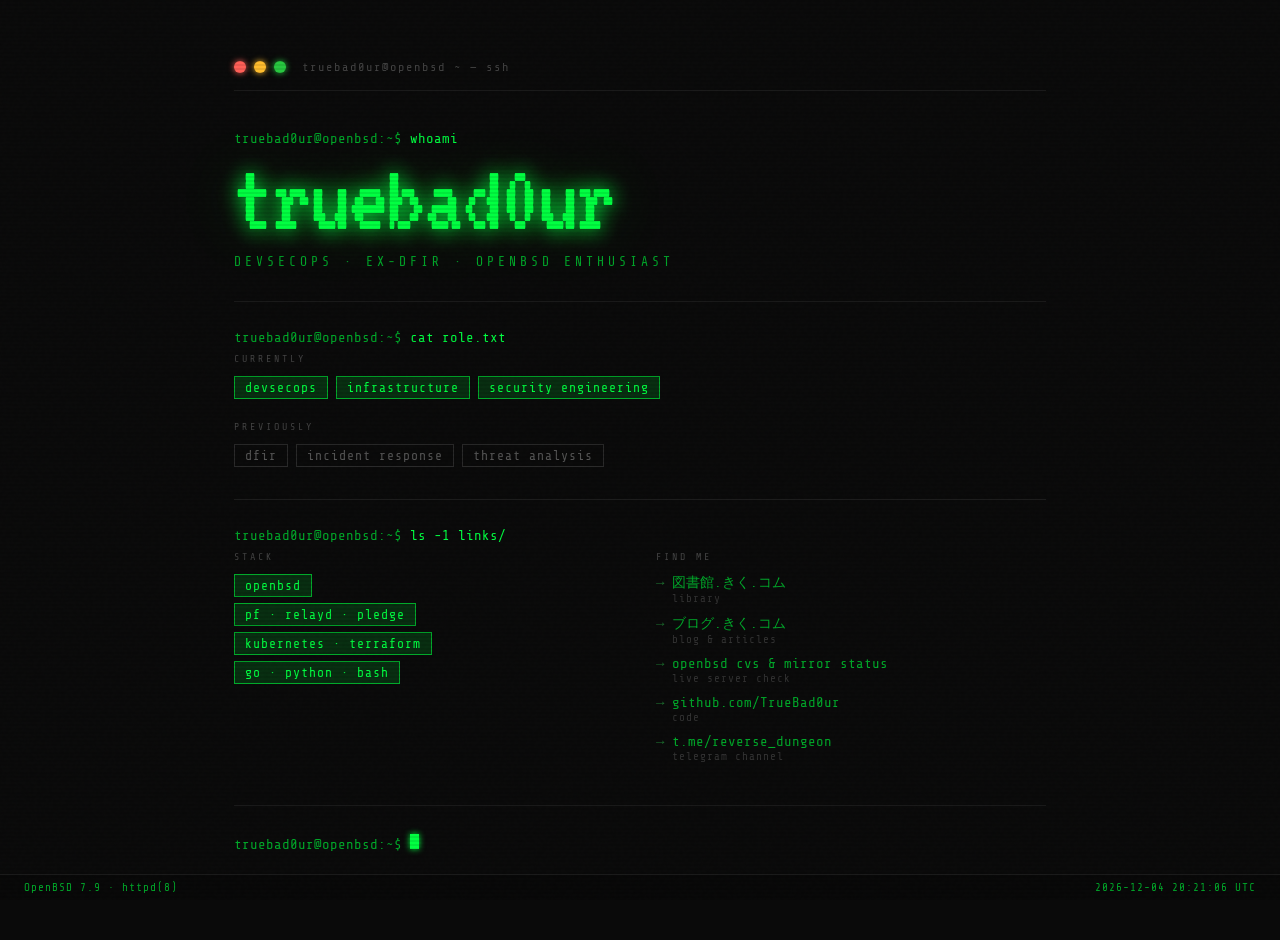
<file: website/index.html>
<!DOCTYPE html>
<html lang="en">
<head>
<meta charset="UTF-8">
<meta name="viewport" content="width=device-width, initial-scale=1.0">
<title>truebad0ur</title>
<style>
  @import url('https://fonts.googleapis.com/css2?family=Share+Tech+Mono&family=VT323&display=swap');

  :root {
    --green: #00ff41;
    --green-dim: #00aa2a;
    --green-glow: rgba(0, 255, 65, 0.15);
    --bg: #0a0a0a;
    --bg2: #0d0d0d;
    --gray: #333;
  }

  * { margin: 0; padding: 0; box-sizing: border-box; }

  body {
    background: var(--bg);
    color: var(--green);
    font-family: 'Share Tech Mono', monospace;
    min-height: 100vh;
    overflow-x: hidden;
    cursor: default;
  }

  body::before {
    content: '';
    position: fixed;
    top: 0; left: 0;
    width: 100%; height: 100%;
    background: repeating-linear-gradient(
      0deg,
      transparent,
      transparent 2px,
      rgba(0,0,0,0.08) 2px,
      rgba(0,0,0,0.08) 4px
    );
    pointer-events: none;
    z-index: 100;
  }

  body::after {
    content: '';
    position: fixed;
    top: 0; left: 0;
    width: 100%; height: 100%;
    background-image: url("data:image/svg+xml,%3Csvg viewBox='0 0 256 256' xmlns='http://www.w3.org/2000/svg'%3E%3Cfilter id='noise'%3E%3CfeTurbulence type='fractalNoise' baseFrequency='0.9' numOctaves='4' stitchTiles='stitch'/%3E%3C/filter%3E%3Crect width='100%25' height='100%25' filter='url(%23noise)' opacity='0.03'/%3E%3C/svg%3E");
    pointer-events: none;
    z-index: 99;
    opacity: 0.4;
  }

  .terminal {
    max-width: 860px;
    margin: 0 auto;
    padding: 60px 24px 80px;
  }

  .term-header {
    display: flex;
    align-items: center;
    gap: 8px;
    margin-bottom: 40px;
    padding-bottom: 16px;
    border-bottom: 1px solid #1a1a1a;
  }

  .dot { width: 12px; height: 12px; border-radius: 50%; }
  .dot-r { background: #ff5f57; box-shadow: 0 0 6px #ff5f57; }
  .dot-y { background: #ffbd2e; box-shadow: 0 0 6px #ffbd2e; }
  .dot-g { background: #28c840; box-shadow: 0 0 6px #28c840; }

  .term-title {
    font-family: 'Share Tech Mono', monospace;
    font-size: 12px;
    color: #444;
    margin-left: 8px;
    letter-spacing: 2px;
  }

  .prompt-line {
    display: flex;
    align-items: baseline;
    gap: 8px;
    margin-bottom: 8px;
    animation: fadein 0.4s ease forwards;
    opacity: 0;
  }

  .prompt {
    color: var(--green-dim);
    font-size: 14px;
    white-space: nowrap;
    user-select: none;
  }

  .cmd { color: var(--green); font-size: 14px; }

  .output-block {
    margin-bottom: 32px;
    animation: fadein 0.4s ease forwards;
    opacity: 0;
  }

  .big-name {
    font-family: 'VT323', monospace;
    font-size: clamp(64px, 12vw, 100px);
    line-height: 0.9;
    color: var(--green);
    text-shadow:
      0 0 20px var(--green),
      0 0 60px rgba(0,255,65,0.3);
    letter-spacing: -2px;
    margin-bottom: 6px;
  }

  .tagline {
    font-size: 13px;
    color: var(--green-dim);
    letter-spacing: 4px;
    text-transform: uppercase;
    margin-top: 10px;
  }

  .divider {
    border: none;
    border-top: 1px solid #1c1c1c;
    margin: 28px 0;
  }

  .label {
    font-size: 10px;
    color: #444;
    letter-spacing: 3px;
    text-transform: uppercase;
    margin-bottom: 12px;
  }

  .tag-row {
    display: flex;
    flex-wrap: wrap;
    gap: 8px;
    margin-bottom: 4px;
  }

  .tag {
    font-size: 13px;
    padding: 3px 10px;
    border: 1px solid var(--green-dim);
    color: var(--green);
    letter-spacing: 1px;
    background: var(--green-glow);
    transition: all 0.15s;
  }

  .tag:hover {
    background: rgba(0,255,65,0.25);
    box-shadow: 0 0 12px var(--green-glow);
  }

  .tag.dim {
    border-color: #2a2a2a;
    color: #555;
    background: transparent;
  }

  .tag.dim:hover {
    border-color: #444;
    color: #888;
  }

  .section-grid {
    display: grid;
    grid-template-columns: 1fr 1fr;
    gap: 32px;
  }

  @media (max-width: 600px) {
    .section-grid { grid-template-columns: 1fr; }
  }

  .links-list { list-style: none; }

  .links-list li {
    margin-bottom: 10px;
    font-size: 14px;
  }

  .links-list a {
    color: var(--green-dim);
    text-decoration: none;
    transition: color 0.15s;
  }

  .links-list a::before {
    content: '→ ';
    color: #1c6e2e;
  }

  .links-list a:hover {
    color: var(--green);
    text-shadow: 0 0 8px var(--green);
  }

  .link-desc {
    font-size: 11px;
    color: #333;
    margin-left: 16px;
    letter-spacing: 1px;
  }

  .cursor {
    display: inline-block;
    width: 9px;
    height: 15px;
    background: var(--green);
    vertical-align: middle;
    animation: blink 1s step-end infinite;
    box-shadow: 0 0 6px var(--green);
  }

  .status-line {
    position: fixed;
    bottom: 0; left: 0; right: 0;
    padding: 6px 24px;
    background: #080808;
    border-top: 1px solid #1a1a1a;
    display: flex;
    justify-content: space-between;
    font-size: 11px;
    color: #333;
    z-index: 50;
    letter-spacing: 1px;
  }

  .status-line span { color: var(--green-dim); }
  .uptime-val { color: #555; }

  @keyframes blink {
    0%, 100% { opacity: 1; }
    50% { opacity: 0; }
  }

  @keyframes fadein {
    from { opacity: 0; transform: translateY(4px); }
    to   { opacity: 1; transform: translateY(0); }
  }

  .d1 { animation-delay: 0.05s; }
  .d2 { animation-delay: 0.15s; }
  .d3 { animation-delay: 0.3s; }
  .d4 { animation-delay: 0.45s; }
  .d5 { animation-delay: 0.6s; }
  .d6 { animation-delay: 0.75s; }
  .d7 { animation-delay: 0.9s; }
</style>
</head>
<body>

<div class="terminal">

  <div class="term-header">
    <div class="dot dot-r"></div>
    <div class="dot dot-y"></div>
    <div class="dot dot-g"></div>
    <span class="term-title">truebad0ur@openbsd ~ — ssh</span>
  </div>

  <div class="prompt-line d1">
    <span class="prompt">truebad0ur@openbsd:~$</span>
    <span class="cmd">whoami</span>
  </div>
  <div class="output-block d2">
    <div class="big-name">truebad0ur</div>
    <div class="tagline">devsecops · ex-dfir · openbsd enthusiast</div>
  </div>

  <hr class="divider">

  <div class="prompt-line d3">
    <span class="prompt">truebad0ur@openbsd:~$</span>
    <span class="cmd">cat role.txt</span>
  </div>
  <div class="output-block d4">
    <div class="label">currently</div>
    <div class="tag-row">
      <span class="tag">devsecops</span>
      <span class="tag">infrastructure</span>
      <span class="tag">security engineering</span>
    </div>
    <br>
    <div class="label">previously</div>
    <div class="tag-row">
      <span class="tag dim">dfir</span>
      <span class="tag dim">incident response</span>
      <span class="tag dim">threat analysis</span>
    </div>
  </div>

  <hr class="divider">

  <div class="prompt-line d5">
    <span class="prompt">truebad0ur@openbsd:~$</span>
    <span class="cmd">ls -1 links/</span>
  </div>
  <div class="output-block d6">
    <div class="section-grid">
      <div>
        <div class="label">stack</div>
        <div class="tag-row" style="flex-direction:column; gap:6px;">
          <span class="tag" style="width:fit-content">openbsd</span>
          <span class="tag" style="width:fit-content">pf · relayd · pledge</span>
          <span class="tag" style="width:fit-content">kubernetes · terraform</span>
          <span class="tag" style="width:fit-content">go · python · bash</span>
        </div>
      </div>
      <div>
        <div class="label">find me</div>
        <ul class="links-list">
          <li>
            <a href="https://xn--lcss68aj21b.xn--w8je.xn--tckwe/" target="_blank">図書館.きく.コム</a>
            <div class="link-desc">library</div>
          </li>
          <li>
            <a href="https://xn--qckyd1c.xn--w8je.xn--tckwe/" target="_blank">ブログ.きく.コム</a>
            <div class="link-desc">blog & articles</div>
          </li>
          <li>
            <a href="/servers">openbsd cvs &amp; mirror status</a>
            <div class="link-desc">live server check</div>
          </li>
          <li>
            <a href="https://github.com/TrueBad0ur" target="_blank">github.com/TrueBad0ur</a>
            <div class="link-desc">code</div>
          </li>
          <li>
            <a href="https://t.me/reverse_dungeon" target="_blank">t.me/reverse_dungeon</a>
            <div class="link-desc">telegram channel</div>
          </li>
        </ul>
      </div>
    </div>
  </div>

  <hr class="divider">

  <div class="prompt-line d7">
    <span class="prompt">truebad0ur@openbsd:~$</span>
    <span class="cursor"></span>
  </div>

</div>

<div class="status-line">
  <span>OpenBSD 7.9 · httpd(8)</span>
  <span id="ts" class="uptime-val"></span>
</div>

<script>
  function tick() {
    const d = new Date();
    document.getElementById('ts').textContent =
      d.toISOString().replace('T',' ').slice(0,19) + ' UTC';
  }
  tick();
  setInterval(tick, 1000);
</script>

</body>
</html>
</file>
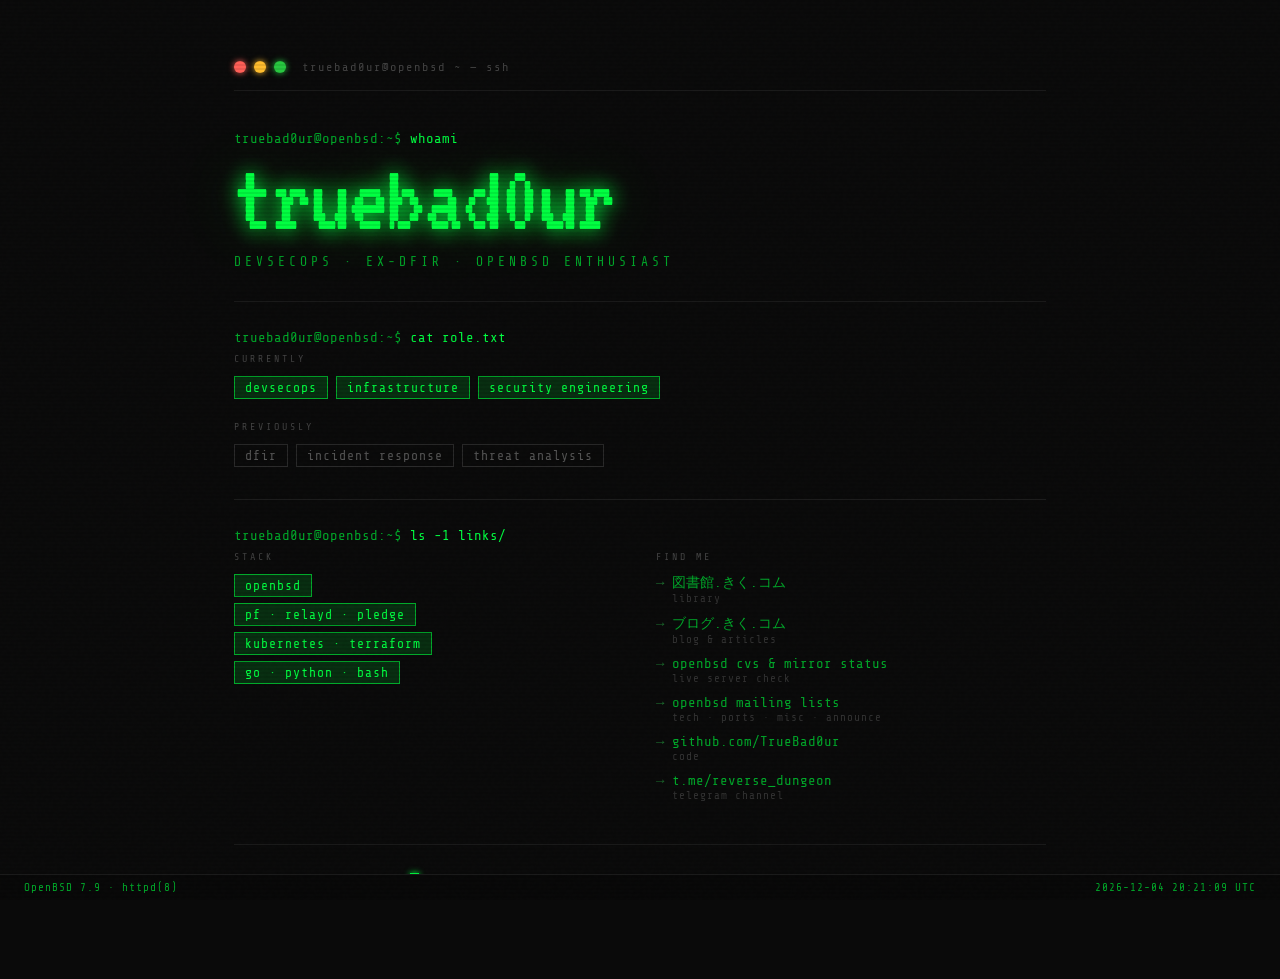
<file: websites/mirrors/index.html>
<!DOCTYPE html>
<html lang="en">
<head>
<meta charset="UTF-8">
<meta name="viewport" content="width=device-width, initial-scale=1.0">
<title>truebad0ur</title>
<style>
  @import url('https://fonts.googleapis.com/css2?family=Share+Tech+Mono&family=VT323&display=swap');

  :root {
    --green: #00ff41;
    --green-dim: #00aa2a;
    --green-glow: rgba(0, 255, 65, 0.15);
    --bg: #0a0a0a;
    --bg2: #0d0d0d;
    --gray: #333;
  }

  * { margin: 0; padding: 0; box-sizing: border-box; }

  body {
    background: var(--bg);
    color: var(--green);
    font-family: 'Share Tech Mono', monospace;
    min-height: 100vh;
    overflow-x: hidden;
    cursor: default;
  }

  body::before {
    content: '';
    position: fixed;
    top: 0; left: 0;
    width: 100%; height: 100%;
    background: repeating-linear-gradient(
      0deg,
      transparent,
      transparent 2px,
      rgba(0,0,0,0.08) 2px,
      rgba(0,0,0,0.08) 4px
    );
    pointer-events: none;
    z-index: 100;
  }

  body::after {
    content: '';
    position: fixed;
    top: 0; left: 0;
    width: 100%; height: 100%;
    background-image: url("data:image/svg+xml,%3Csvg viewBox='0 0 256 256' xmlns='http://www.w3.org/2000/svg'%3E%3Cfilter id='noise'%3E%3CfeTurbulence type='fractalNoise' baseFrequency='0.9' numOctaves='4' stitchTiles='stitch'/%3E%3C/filter%3E%3Crect width='100%25' height='100%25' filter='url(%23noise)' opacity='0.03'/%3E%3C/svg%3E");
    pointer-events: none;
    z-index: 99;
    opacity: 0.4;
  }

  .terminal {
    max-width: 860px;
    margin: 0 auto;
    padding: 60px 24px 80px;
  }

  .term-header {
    display: flex;
    align-items: center;
    gap: 8px;
    margin-bottom: 40px;
    padding-bottom: 16px;
    border-bottom: 1px solid #1a1a1a;
  }

  .dot { width: 12px; height: 12px; border-radius: 50%; }
  .dot-r { background: #ff5f57; box-shadow: 0 0 6px #ff5f57; }
  .dot-y { background: #ffbd2e; box-shadow: 0 0 6px #ffbd2e; }
  .dot-g { background: #28c840; box-shadow: 0 0 6px #28c840; }

  .term-title {
    font-family: 'Share Tech Mono', monospace;
    font-size: 12px;
    color: #444;
    margin-left: 8px;
    letter-spacing: 2px;
  }

  .prompt-line {
    display: flex;
    align-items: baseline;
    gap: 8px;
    margin-bottom: 8px;
    animation: fadein 0.4s ease forwards;
    opacity: 0;
  }

  .prompt {
    color: var(--green-dim);
    font-size: 14px;
    white-space: nowrap;
    user-select: none;
  }

  .cmd { color: var(--green); font-size: 14px; }

  .output-block {
    margin-bottom: 32px;
    animation: fadein 0.4s ease forwards;
    opacity: 0;
  }

  .big-name {
    font-family: 'VT323', monospace;
    font-size: clamp(64px, 12vw, 100px);
    line-height: 0.9;
    color: var(--green);
    text-shadow:
      0 0 20px var(--green),
      0 0 60px rgba(0,255,65,0.3);
    letter-spacing: -2px;
    margin-bottom: 6px;
  }

  .tagline {
    font-size: 13px;
    color: var(--green-dim);
    letter-spacing: 4px;
    text-transform: uppercase;
    margin-top: 10px;
  }

  .divider {
    border: none;
    border-top: 1px solid #1c1c1c;
    margin: 28px 0;
  }

  .label {
    font-size: 10px;
    color: #444;
    letter-spacing: 3px;
    text-transform: uppercase;
    margin-bottom: 12px;
  }

  .tag-row {
    display: flex;
    flex-wrap: wrap;
    gap: 8px;
    margin-bottom: 4px;
  }

  .tag {
    font-size: 13px;
    padding: 3px 10px;
    border: 1px solid var(--green-dim);
    color: var(--green);
    letter-spacing: 1px;
    background: var(--green-glow);
    transition: all 0.15s;
  }

  .tag:hover {
    background: rgba(0,255,65,0.25);
    box-shadow: 0 0 12px var(--green-glow);
  }

  .tag.dim {
    border-color: #2a2a2a;
    color: #555;
    background: transparent;
  }

  .tag.dim:hover {
    border-color: #444;
    color: #888;
  }

  .section-grid {
    display: grid;
    grid-template-columns: 1fr 1fr;
    gap: 32px;
  }

  @media (max-width: 600px) {
    .section-grid { grid-template-columns: 1fr; }
  }

  .links-list { list-style: none; }

  .links-list li {
    margin-bottom: 10px;
    font-size: 14px;
  }

  .links-list a {
    color: var(--green-dim);
    text-decoration: none;
    transition: color 0.15s;
  }

  .links-list a::before {
    content: '→ ';
    color: #1c6e2e;
  }

  .links-list a:hover {
    color: var(--green);
    text-shadow: 0 0 8px var(--green);
  }

  .link-desc {
    font-size: 11px;
    color: #333;
    margin-left: 16px;
    letter-spacing: 1px;
  }

  .cursor {
    display: inline-block;
    width: 9px;
    height: 15px;
    background: var(--green);
    vertical-align: middle;
    animation: blink 1s step-end infinite;
    box-shadow: 0 0 6px var(--green);
  }

  .status-line {
    position: fixed;
    bottom: 0; left: 0; right: 0;
    padding: 6px 24px;
    background: #080808;
    border-top: 1px solid #1a1a1a;
    display: flex;
    justify-content: space-between;
    font-size: 11px;
    color: #333;
    z-index: 50;
    letter-spacing: 1px;
  }

  .status-line span { color: var(--green-dim); }
  .uptime-val { color: #555; }

  @keyframes blink {
    0%, 100% { opacity: 1; }
    50% { opacity: 0; }
  }

  @keyframes fadein {
    from { opacity: 0; transform: translateY(4px); }
    to   { opacity: 1; transform: translateY(0); }
  }

  .d1 { animation-delay: 0.05s; }
  .d2 { animation-delay: 0.15s; }
  .d3 { animation-delay: 0.3s; }
  .d4 { animation-delay: 0.45s; }
  .d5 { animation-delay: 0.6s; }
  .d6 { animation-delay: 0.75s; }
  .d7 { animation-delay: 0.9s; }
</style>
</head>
<body>

<div class="terminal">

  <div class="term-header">
    <div class="dot dot-r"></div>
    <div class="dot dot-y"></div>
    <div class="dot dot-g"></div>
    <span class="term-title">truebad0ur@openbsd ~ — ssh</span>
  </div>

  <div class="prompt-line d1">
    <span class="prompt">truebad0ur@openbsd:~$</span>
    <span class="cmd">whoami</span>
  </div>
  <div class="output-block d2">
    <div class="big-name">truebad0ur</div>
    <div class="tagline">devsecops · ex-dfir · openbsd enthusiast</div>
  </div>

  <hr class="divider">

  <div class="prompt-line d3">
    <span class="prompt">truebad0ur@openbsd:~$</span>
    <span class="cmd">cat role.txt</span>
  </div>
  <div class="output-block d4">
    <div class="label">currently</div>
    <div class="tag-row">
      <span class="tag">devsecops</span>
      <span class="tag">infrastructure</span>
      <span class="tag">security engineering</span>
    </div>
    <br>
    <div class="label">previously</div>
    <div class="tag-row">
      <span class="tag dim">dfir</span>
      <span class="tag dim">incident response</span>
      <span class="tag dim">threat analysis</span>
    </div>
  </div>

  <hr class="divider">

  <div class="prompt-line d5">
    <span class="prompt">truebad0ur@openbsd:~$</span>
    <span class="cmd">ls -1 links/</span>
  </div>
  <div class="output-block d6">
    <div class="section-grid">
      <div>
        <div class="label">stack</div>
        <div class="tag-row" style="flex-direction:column; gap:6px;">
          <span class="tag" style="width:fit-content">openbsd</span>
          <span class="tag" style="width:fit-content">pf · relayd · pledge</span>
          <span class="tag" style="width:fit-content">kubernetes · terraform</span>
          <span class="tag" style="width:fit-content">go · python · bash</span>
        </div>
      </div>
      <div>
        <div class="label">find me</div>
        <ul class="links-list">
          <li>
            <a href="https://xn--lcss68aj21b.xn--w8je.xn--tckwe/" target="_blank">図書館.きく.コム</a>
            <div class="link-desc">library</div>
          </li>
          <li>
            <a href="https://xn--qckyd1c.xn--w8je.xn--tckwe/" target="_blank">ブログ.きく.コム</a>
            <div class="link-desc">blog & articles</div>
          </li>
          <li>
            <a href="/mirrors">openbsd cvs &amp; mirror status</a>
            <div class="link-desc">live server check</div>
          </li>
          <li>
            <a href="/mails">openbsd mailing lists</a>
            <div class="link-desc">tech · ports · misc · announce</div>
          </li>
          <li>
            <a href="https://github.com/TrueBad0ur" target="_blank">github.com/TrueBad0ur</a>
            <div class="link-desc">code</div>
          </li>
          <li>
            <a href="https://t.me/reverse_dungeon" target="_blank">t.me/reverse_dungeon</a>
            <div class="link-desc">telegram channel</div>
          </li>
        </ul>
      </div>
    </div>
  </div>

  <hr class="divider">

  <div class="prompt-line d7">
    <span class="prompt">truebad0ur@openbsd:~$</span>
    <span class="cursor"></span>
  </div>

</div>

<div class="status-line">
  <span>OpenBSD 7.9 · httpd(8)</span>
  <span id="ts" class="uptime-val"></span>
</div>

<script>
  function tick() {
    const d = new Date();
    document.getElementById('ts').textContent =
      d.toISOString().replace('T',' ').slice(0,19) + ' UTC';
  }
  tick();
  setInterval(tick, 1000);
</script>

</body>
</html>
</file>
